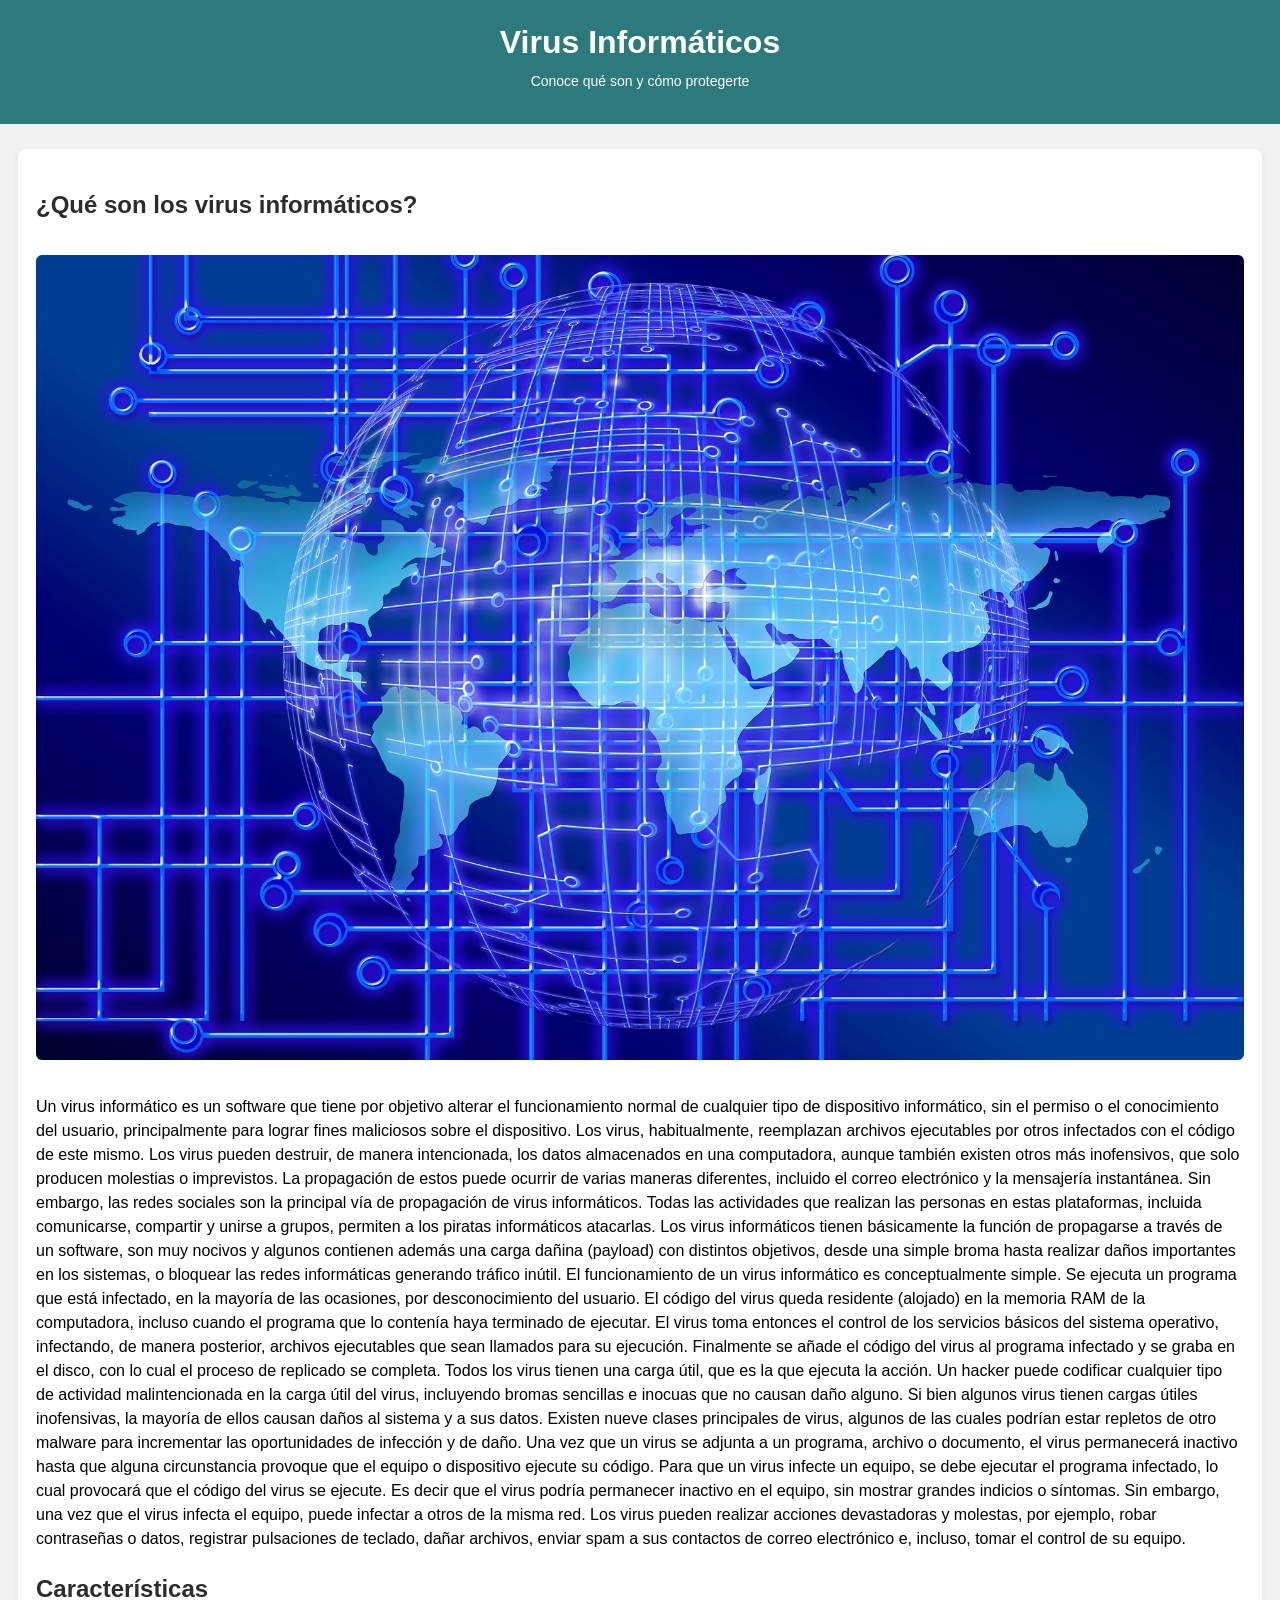
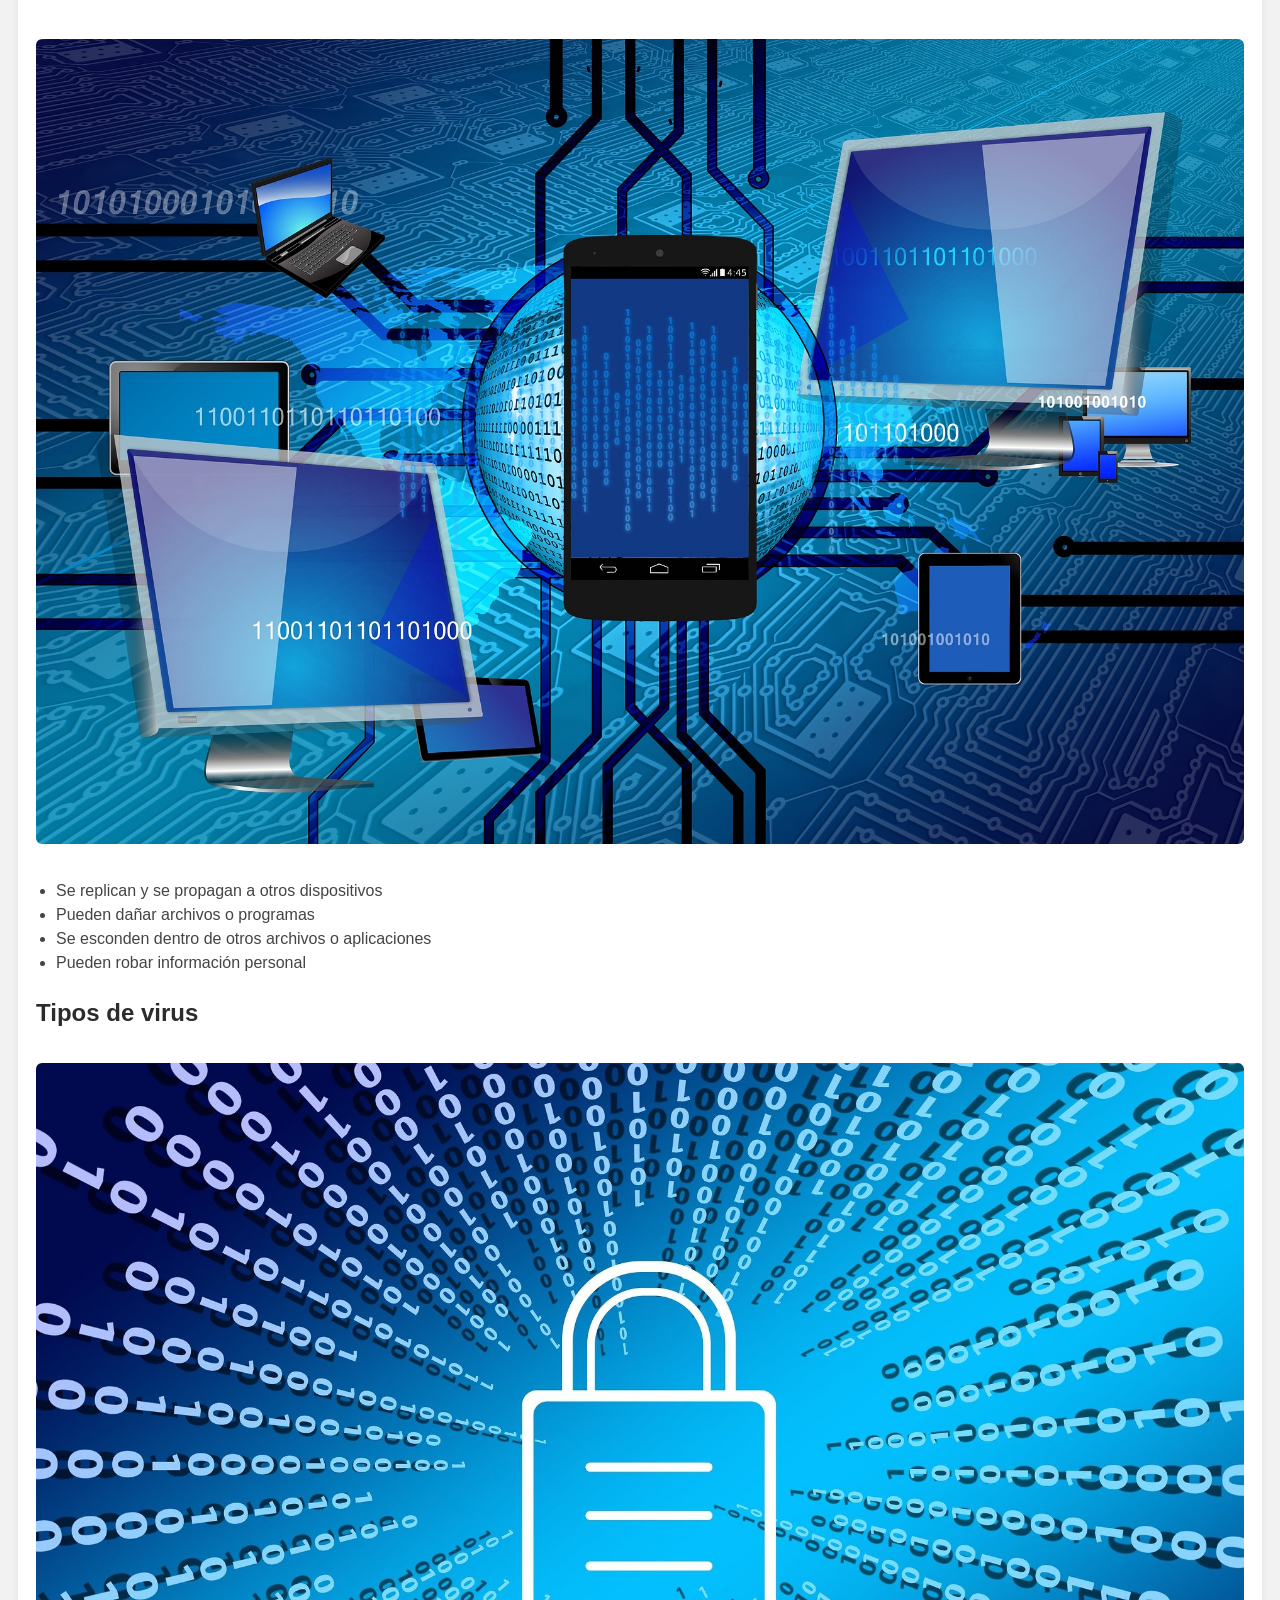
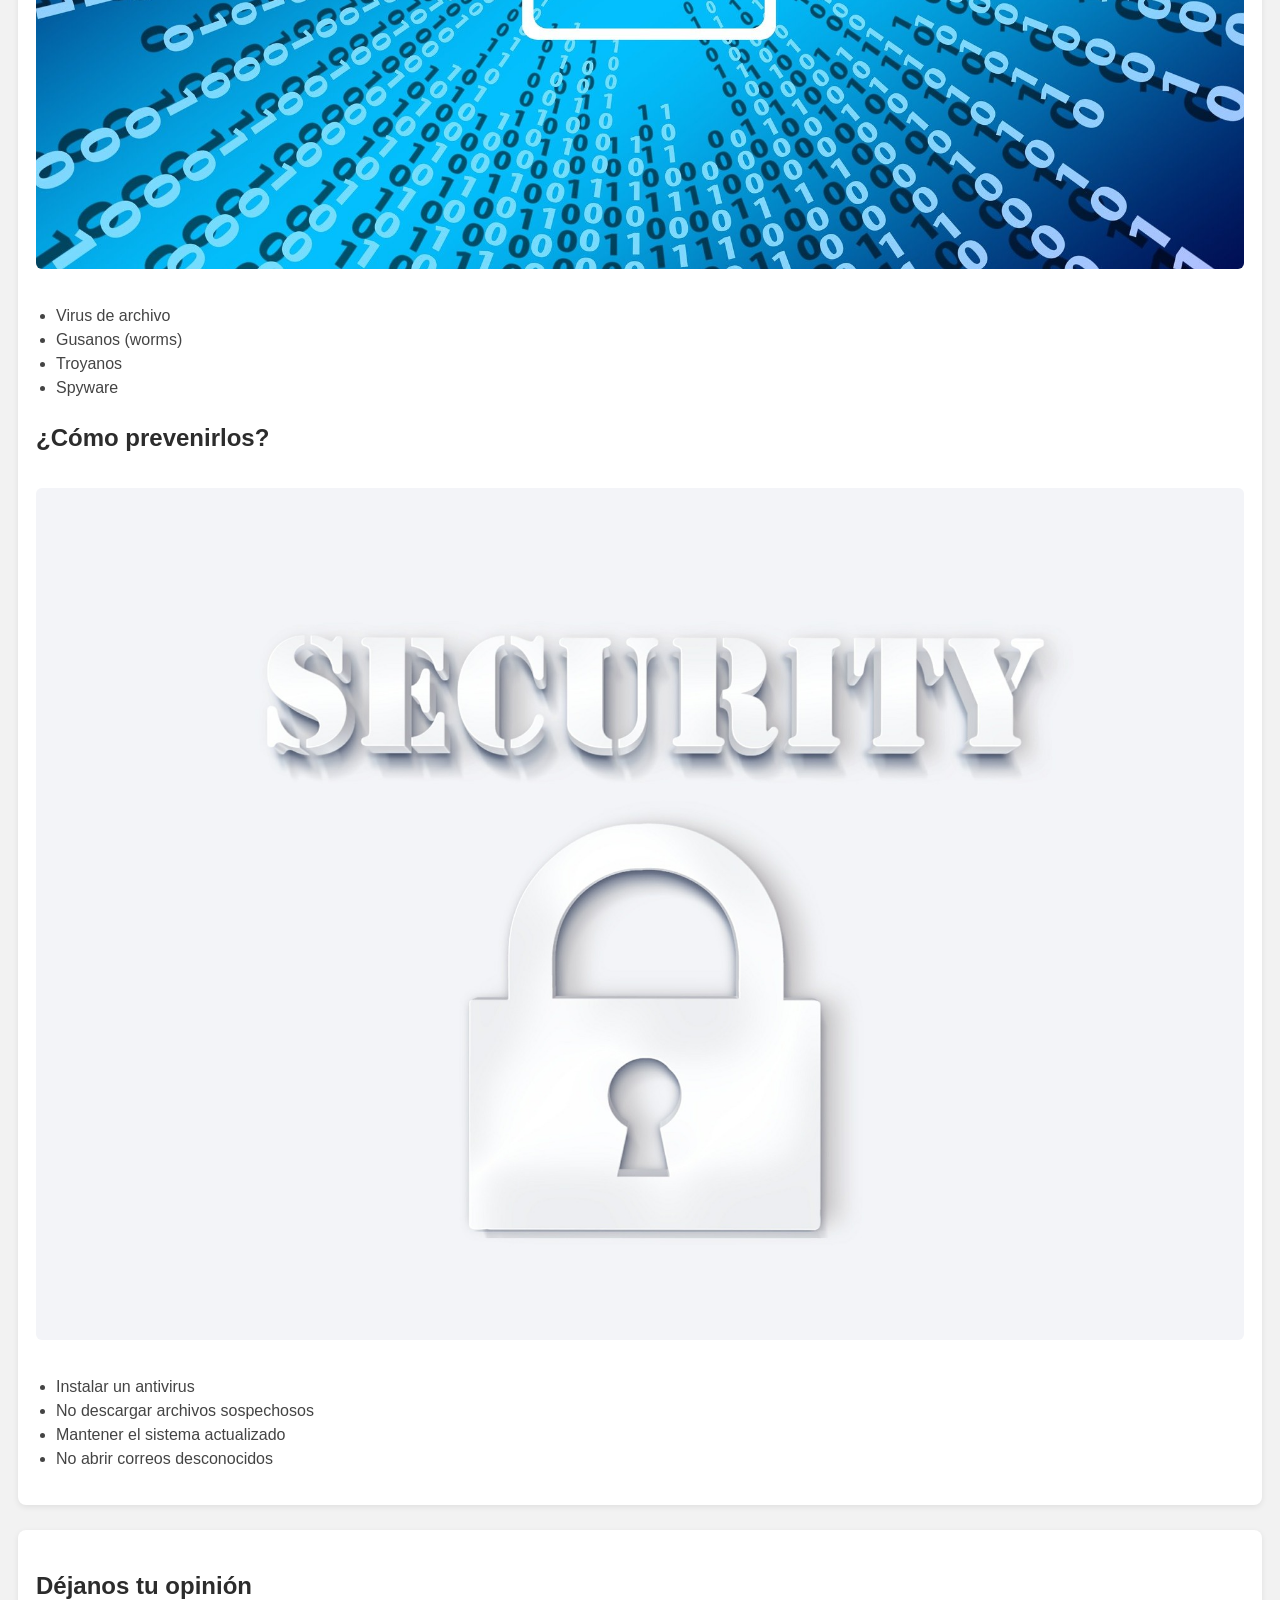
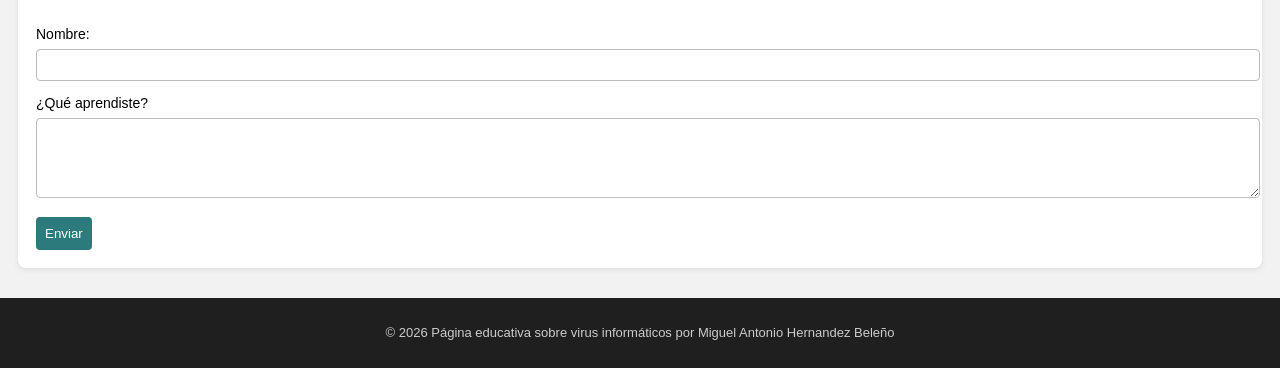
<file: index.html>
<!DOCTYPE html>
<html lang="es">
<head>
    <meta charset="UTF-8">
    <meta name="viewport" content="width=device-width, initial-scale=1.0">
    <title>Virus Informáticos</title>
    <link rel="stylesheet" href="estilos.css">
</head>
<body>

    <header>
        <h1>Virus Informáticos</h1>
        <p>Conoce qué son y cómo protegerte</p>
    </header>

    <main class="contenido">
        <h2>¿Qué son los virus informáticos?</h2>
        
        <img src="img/img1.jpg" alt="Mundo de codigo" class="imagen">

        <p>
            Un virus informático es un software que tiene por objetivo alterar el funcionamiento normal de cualquier tipo de dispositivo informático, sin el permiso o el conocimiento del usuario, principalmente para lograr fines maliciosos sobre el dispositivo. Los virus, habitualmente, reemplazan archivos ejecutables por otros infectados con el código de este mismo. Los virus pueden destruir, de manera intencionada, los datos almacenados en una computadora, aunque también existen otros más inofensivos, que solo producen molestias o imprevistos.
            La propagación de estos puede ocurrir de varias maneras diferentes, incluido el correo electrónico y la mensajería instantánea. Sin embargo, las redes sociales son la principal vía de propagación de virus informáticos. Todas las actividades que realizan las personas en estas plataformas, incluida comunicarse, compartir y unirse a grupos, permiten a los piratas informáticos atacarlas. 
            Los virus informáticos tienen básicamente la función de propagarse a través de un software, son muy nocivos y algunos contienen además una carga dañina (payload) con distintos objetivos, desde una simple broma hasta realizar daños importantes en los sistemas, o bloquear las redes informáticas generando tráfico inútil. El funcionamiento de un virus informático es conceptualmente simple. Se ejecuta un programa que está infectado, en la mayoría de las ocasiones, por desconocimiento del usuario.
            El código del virus queda residente (alojado) en la memoria RAM de la computadora, incluso cuando el programa que lo contenía haya terminado de ejecutar. El virus toma entonces el control de los servicios básicos del sistema operativo, infectando, de manera posterior, archivos ejecutables que sean llamados para su ejecución. Finalmente se añade el código del virus al programa infectado y se graba en el disco, con lo cual el proceso de replicado se completa.
            Todos los virus tienen una carga útil, que es la que ejecuta la acción. Un hacker puede codificar cualquier tipo de actividad malintencionada en la carga útil del virus, incluyendo bromas sencillas e inocuas que no causan daño alguno. Si bien algunos virus tienen cargas útiles inofensivas, la mayoría de ellos causan daños al sistema y a sus datos. Existen nueve clases principales de virus, algunos de las cuales podrían estar repletos de otro malware para incrementar las oportunidades de infección y de daño. 
            Una vez que un virus se adjunta a un programa, archivo o documento, el virus permanecerá inactivo hasta que alguna circunstancia provoque que el equipo o dispositivo ejecute su código. Para que un virus infecte un equipo, se debe ejecutar el programa infectado, lo cual provocará que el código del virus se ejecute. Es decir que el virus podría permanecer inactivo en el equipo, sin mostrar grandes indicios o síntomas. Sin embargo, una vez que el virus infecta el equipo, puede infectar a otros de la misma red. Los virus pueden realizar acciones devastadoras y molestas, por ejemplo, robar contraseñas o datos, registrar pulsaciones de teclado, dañar archivos, enviar spam a sus contactos de correo electrónico e, incluso, tomar el control de su equipo.
        </p>

        <h2>Características</h2>
       <img src="img/img4.jpg" alt="Dispositivos de red" class="imagen">

        <ul>
            <li>Se replican y se propagan a otros dispositivos</li>
            <li>Pueden dañar archivos o programas</li>
            <li>Se esconden dentro de otros archivos o aplicaciones</li>
            <li>Pueden robar información personal</li>
        </ul>

        <h2>Tipos de virus</h2>

        <img src="img/img3.jpg" alt="Seguridad informática" class="imagen">

        <ul>
            <li>Virus de archivo</li>
            <li>Gusanos (worms)</li>
            <li>Troyanos</li>
            <li>Spyware</li>
        </ul>

        <h2>¿Cómo prevenirlos?</h2>

       <img src="img/img2.jpg" alt="Candado informático" class="imagen">

        <ul>
            <li>Instalar un antivirus</li>
            <li>No descargar archivos sospechosos</li>
            <li>Mantener el sistema actualizado</li>
            <li>No abrir correos desconocidos</li>
        </ul>
    </main>

    <section class="formulario">
        <h2>Déjanos tu opinión</h2>
        <form action="#" method="post">
            <label for="nombre">Nombre:</label>
            <input type="text" id="nombre" required>

            <label for="mensaje">¿Qué aprendiste?</label>
            <textarea id="mensaje" rows="4" required></textarea>

            <button type="submit">Enviar</button>
        </form>
    </section>

    <footer>
        <p>&copy; 2026 Página educativa sobre virus informáticos por Miguel Antonio Hernandez Beleño </p>
    </footer>

</body>
</html>
</file>
<file: estilos.css>
body {
    font-family: Arial, sans-serif;
    margin: 0;
    background-color: #f2f2f2;
    line-height: 1.5;
}

header {
    background-color: #2c7a7b;
    color: #ffffff;
    text-align: center;
    padding: 18px 15px;
}

header h1 {
    margin: 0;
}

header p {
    margin-top: 5px;
    font-size: 14px;
}

.contenido {
    background-color: #ffffff;
    margin: 25px 18px;
    padding: 18px;
    border-radius: 8px;
    box-shadow: 0 2px 6px rgba(0,0,0,0.08);
}

h2 {
    color: #2c2c2c;
    margin-top: 20px;
}

ul {
    padding-left: 20px;
    color: #444;
}

img {
    width: 100%;
    border-radius: 6px;
    margin: 12px 0;
}

.formulario {
    background-color: #ffffff;
    margin: 15px 18px 30px;
    padding: 18px;
    border-radius: 8px;
    box-shadow: 0 2px 6px rgba(0,0,0,0.08);
}

form label {
    display: block;
    margin-top: 12px;
    font-size: 14px;
}

form input,
form textarea {
    width: 100%;
    padding: 7px;
    margin-top: 4px;
    border: 1px solid #bbb;
    border-radius: 4px;
    font-size: 14px;
}

form input:focus,
form textarea:focus {
    outline: none;
    border-color: #2c7a7b;
}

form button {
    margin-top: 12px;
    padding: 9px;
    background-color: #2c7a7b;
    color: white;
    border: none;
    border-radius: 4px;
    cursor: pointer;
    transition: background-color 0.2s ease;
}

form button:hover {
    background-color: #225e5f;
}

footer {
    background-color: #1f1f1f;
    color: #ccc;
    text-align: center;
    padding: 12px;
    font-size: 13px;
}
</file>
